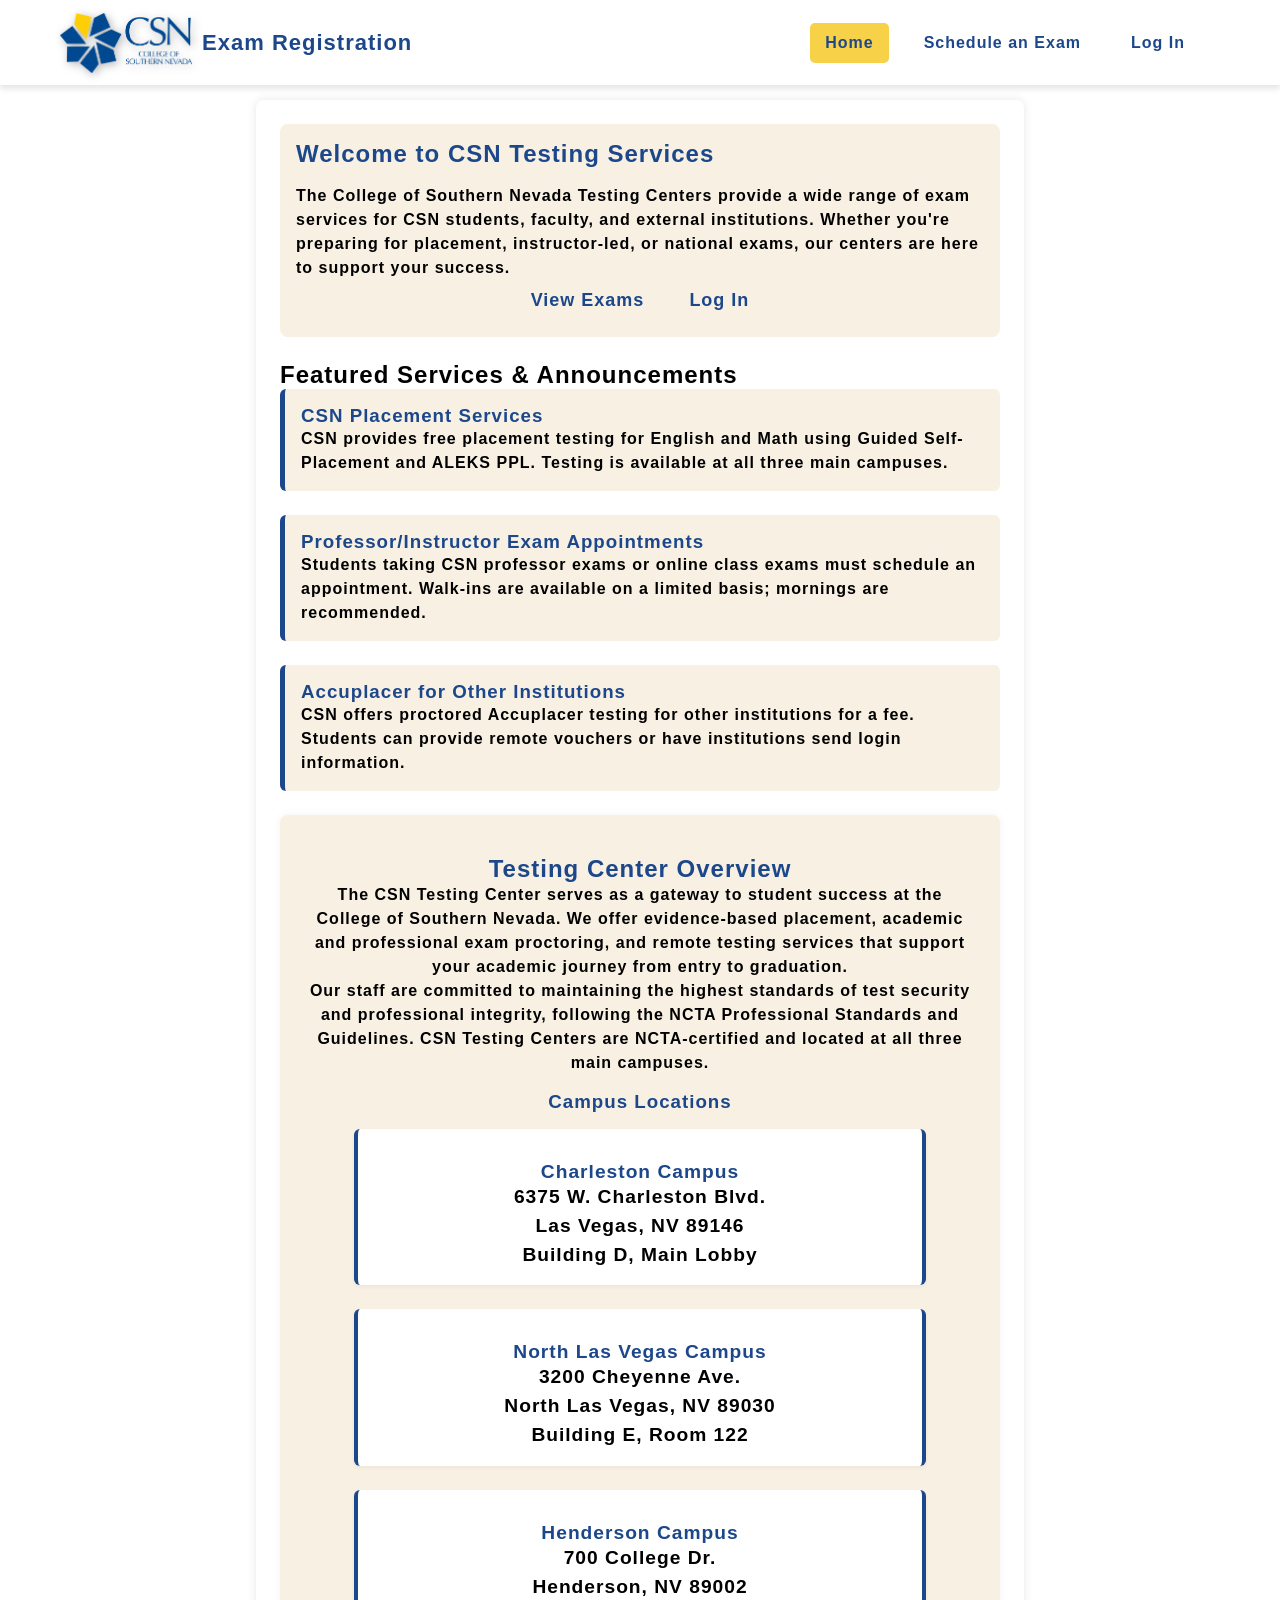
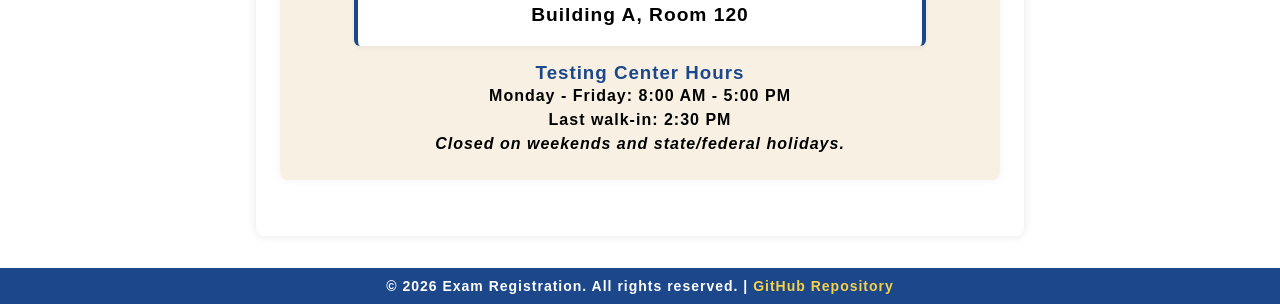
<file: docs/index.html>
<!DOCTYPE html>
<html lang="en">
<head>
    <meta charset="UTF-8">
    <meta name="viewport" content="width=device-width, initial-scale=1.0">
    <meta name="description" content="Find testing services and manage exam appointments.">
    <title>Exam Registration | Home</title>
    <link rel="icon" type="image/png" href="images/LOGO.png">
    <link rel="stylesheet" href="css/base.css?v=5">
    <link rel="stylesheet" href="css/home.css?v=3">
    <script src="js/app.js?v=21" defer></script>
</head>
<body data-page="home">
    <a class="skip-link" href="#main-content">Skip to main content</a>

    <header>
        <nav aria-label="Primary navigation">
            <a class="logo" href="index.html" aria-label="Exam Registration home">
                <img src="images/logo_0_0.webp" alt="">
                <span>Exam Registration</span>
            </a>
            <button class="menu-toggle" type="button" aria-expanded="false" aria-controls="primary-menu">
                <span class="sr-only">Toggle navigation</span>
                <span aria-hidden="true">&#9776;</span>
            </button>
            <ul class="navbar" id="primary-menu"></ul>
        </nav>
    </header>

    <main id="main-content">
        <section class="box">
            <h1>Welcome to CSN Testing Services</h1>
            <p>
                The College of Southern Nevada Testing Centers provide a wide range of exam services for CSN students,
                faculty, and external institutions. Whether you're preparing for placement, instructor-led, or national
                exams, our centers are here to support your success.
            </p>
            <ul class="primary-actions" aria-label="Primary actions">
                <li><a href="exams.html" class="btn">View Exams</a></li>
                <li><a href="dashboard.html" class="btn">View My Exams</a></li>
            </ul>
        </section>

        <section id="news" aria-labelledby="features-heading">
            <h2 id="features-heading">Featured Services &amp; Announcements</h2>
            <article class="news-item">
                <h3>CSN Placement Services</h3>
                <p>
                    CSN provides free placement testing for English and Math using Guided Self-Placement and ALEKS PPL.
                    Testing is available at all three main campuses.
                </p>
            </article>
            <article class="news-item">
                <h3>Professor/Instructor Exam Appointments</h3>
                <p>
                    Students taking CSN professor exams or online class exams must schedule an appointment. Walk-ins are
                    available on a limited basis; mornings are recommended.
                </p>
            </article>
            <article class="news-item">
                <h3>Accuplacer for Other Institutions</h3>
                <p>
                    CSN offers proctored Accuplacer testing for other institutions for a fee. Students can provide remote
                    vouchers or have institutions send login information.
                </p>
            </article>
        </section>

        <section id="testing-center-info" aria-labelledby="overview-heading">
            <h2 id="overview-heading">Testing Center Overview</h2>
            <p>
                The CSN Testing Center serves as a gateway to student success at the College of Southern Nevada. We offer
                evidence-based placement, academic and professional exam proctoring, and remote testing services that
                support your academic journey from entry to graduation.
            </p>
            <p>
                Our staff are committed to maintaining the highest standards of test security and professional integrity,
                following the <strong>NCTA Professional Standards and Guidelines</strong>. CSN Testing Centers are
                NCTA-certified and located at all three main campuses.
            </p>
            <h3>Campus Locations</h3>
            <div class="campus-list">
                <article class="campus">
                    <h4>Charleston Campus</h4>
                    <p>6375 W. Charleston Blvd.<br>Las Vegas, NV 89146<br>Building D, Main Lobby</p>
                </article>
                <article class="campus">
                    <h4>North Las Vegas Campus</h4>
                    <p>3200 Cheyenne Ave.<br>North Las Vegas, NV 89030<br>Building E, Room 122</p>
                </article>
                <article class="campus">
                    <h4>Henderson Campus</h4>
                    <p>700 College Dr.<br>Henderson, NV 89002<br>Building A, Room 120</p>
                </article>
            </div>
            <h3>Testing Center Hours</h3>
            <p>
                <strong>Monday - Friday:</strong> 8:00 AM - 5:00 PM<br>
                <strong>Last walk-in:</strong> 2:30 PM<br>
                <em>Closed on weekends and state/federal holidays.</em>
            </p>
        </section>
    </main>

    <footer>
        <p>
            &copy; 2026 Exam Registration. All rights reserved. |
            <a href="https://github.com/Javicshz/CIT_260_CSN_Exam_Website" target="_blank" rel="noopener noreferrer">
                GitHub Repository
            </a>
        </p>
    </footer>
</body>
</html>
</file>
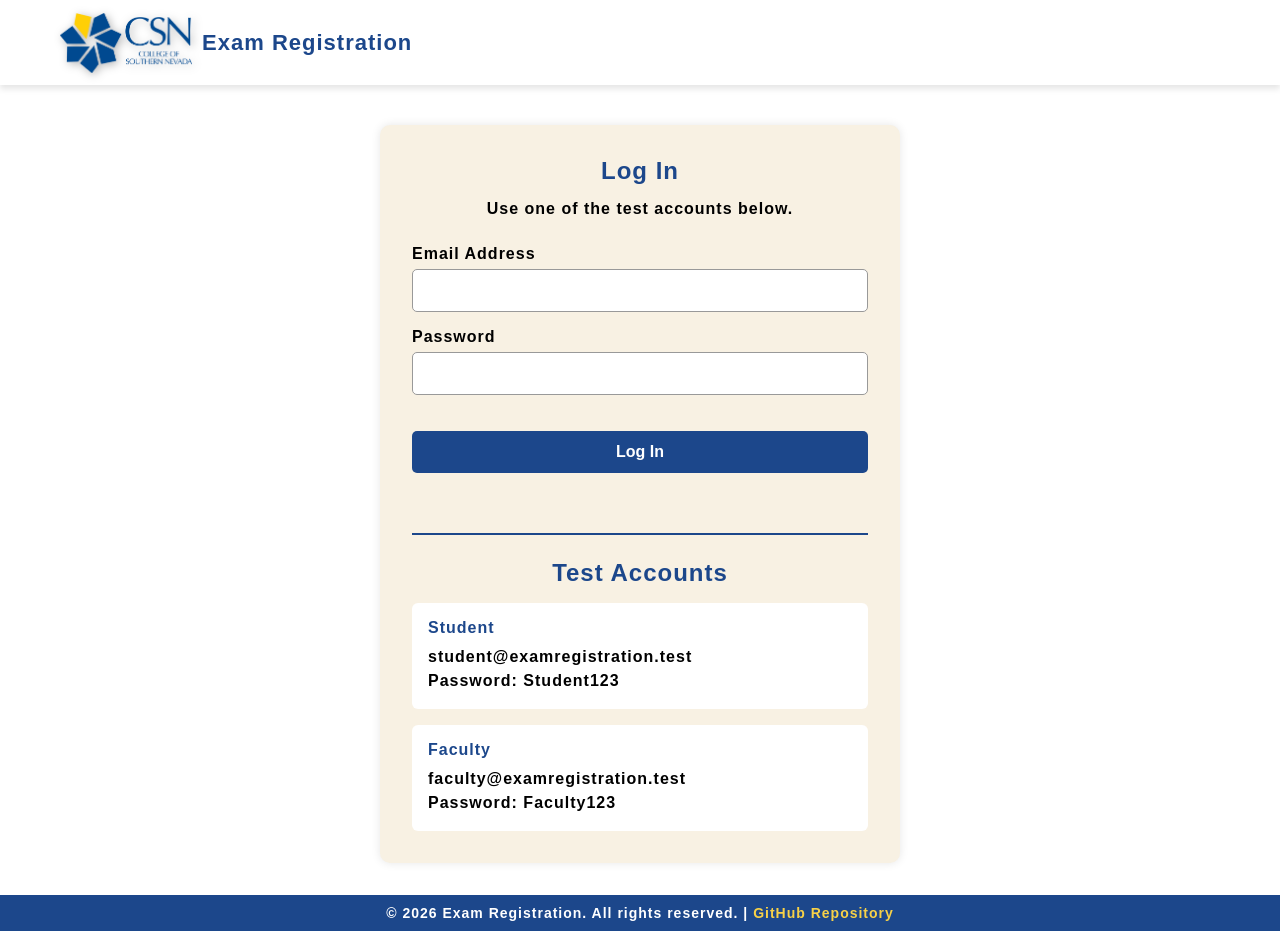
<file: docs/dashboard.html>
<!DOCTYPE html>
<html lang="en">
<head>
    <meta charset="UTF-8">
    <meta name="viewport" content="width=device-width, initial-scale=1.0">
    <meta name="description" content="Review your registered exams.">
    <title>Exam Registration | Student Dashboard</title>
    <link rel="icon" type="image/png" href="images/LOGO.png">
    <link rel="stylesheet" href="css/base.css?v=5">
    <link rel="stylesheet" href="css/viewExams.css?v=4">
    <script src="data/exams.js?v=2" defer></script>
    <script src="js/app.js?v=21" defer></script>
</head>
<body data-page="dashboard">
    <a class="skip-link" href="#main-content">Skip to main content</a>

    <header>
        <nav aria-label="Primary navigation">
            <a class="logo" href="index.html" aria-label="Exam Registration home">
                <img src="images/logo_0_0.webp" alt="">
                <span>Exam Registration</span>
            </a>
            <button class="menu-toggle" type="button" aria-expanded="false" aria-controls="primary-menu">
                <span class="sr-only">Toggle navigation</span>
                <span aria-hidden="true">&#9776;</span>
            </button>
            <ul class="navbar" id="primary-menu"></ul>
        </nav>
    </header>

    <main id="main-content">
        <section class="report-box" aria-labelledby="dashboard-heading">
            <h1 id="dashboard-heading">Your Registered Exams</h1>

            <p id="dashboard-message" role="status" aria-live="polite"></p>

            <div class="exam-report-table-wrapper" id="registration-table-wrapper">
                <table class="exam-report-table">
                    <caption class="sr-only">Your exam registrations</caption>
                    <thead>
                        <tr>
                            <th scope="col">Exam</th>
                            <th scope="col">Type</th>
                            <th scope="col">Date</th>
                            <th scope="col">Time</th>
                            <th scope="col">Location</th>
                            <th scope="col">Instructor</th>
                            <th scope="col">Action</th>
                        </tr>
                    </thead>
                    <tbody id="registration-list"></tbody>
                </table>
            </div>

            <p id="empty-dashboard" aria-live="polite">
                You are not currently registered for any exams.
            </p>
        </section>
    </main>

    <footer>
        <p>
            &copy; 2026 Exam Registration. All rights reserved. |
            <a href="https://github.com/Javicshz/CIT_260_CSN_Exam_Website" target="_blank" rel="noopener noreferrer">
                GitHub Repository
            </a>
        </p>
    </footer>
</body>
</html>
</file>
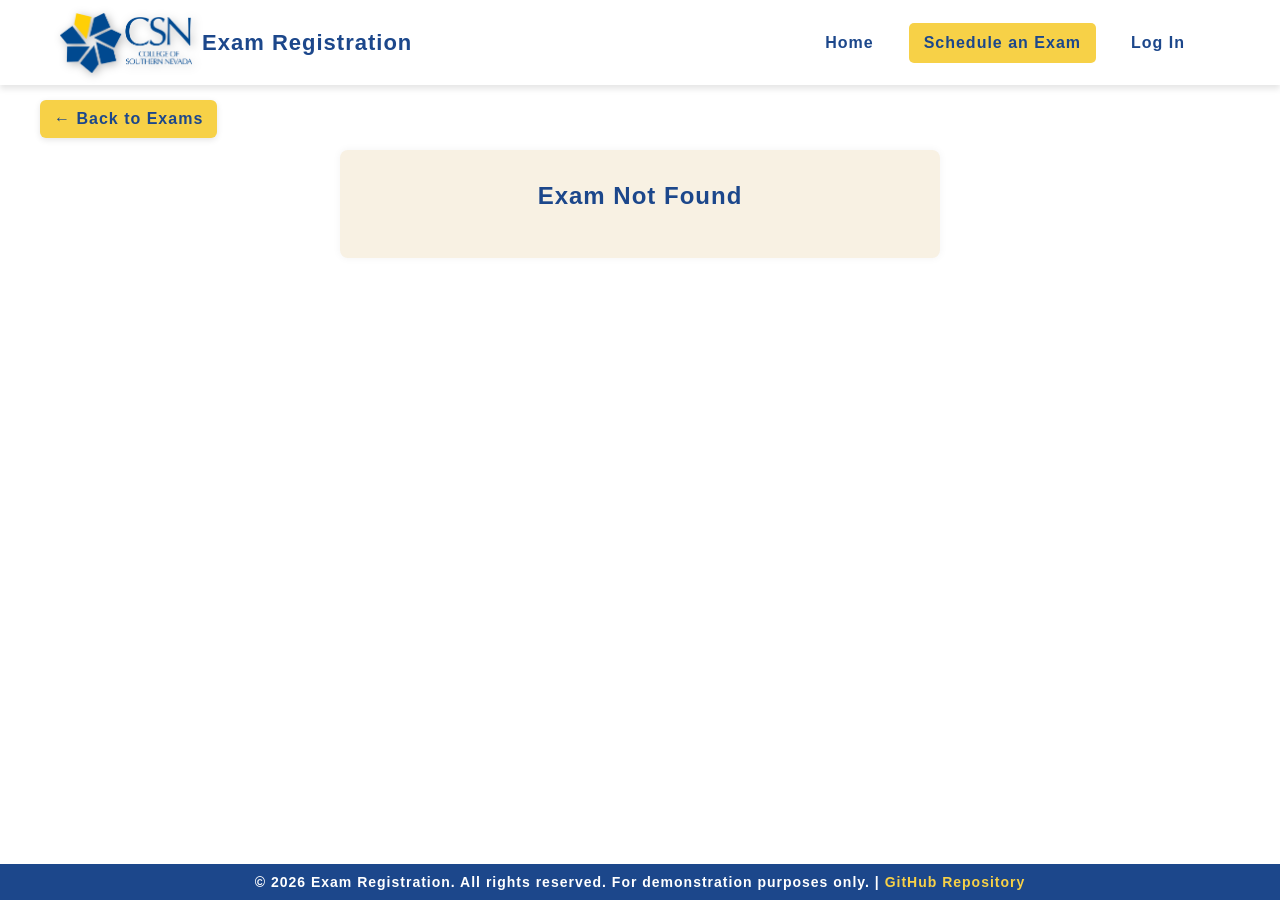
<file: docs/exam-details.html>
<!DOCTYPE html>
<html lang="en">
<head>
    <meta charset="UTF-8">
    <meta name="viewport" content="width=device-width, initial-scale=1.0">
    <meta name="description" content="Review exam details and select an appointment time.">
    <title>Exam Registration | Exam Details</title>
    <link rel="icon" type="image/png" href="images/LOGO.png">
    <link rel="stylesheet" href="css/base.css?v=5">
    <link rel="stylesheet" href="css/exam_detail.css?v=3">
    <script src="data/exams.js?v=2" defer></script>
    <script src="js/app.js?v=21" defer></script>
</head>
<body data-page="exam-details">
    <a class="skip-link" href="#main-content">Skip to main content</a>

    <header>
        <nav aria-label="Primary navigation">
            <a class="logo" href="index.html" aria-label="Exam Registration home">
                <img src="images/logo_0_0.webp" alt="">
                <span>Exam Registration</span>
            </a>
            <button class="menu-toggle" type="button" aria-expanded="false" aria-controls="primary-menu">
                <span class="sr-only">Toggle navigation</span>
                <span aria-hidden="true">&#9776;</span>
            </button>
            <ul class="navbar" id="primary-menu"></ul>
        </nav>
    </header>

    <main id="main-content">
        <a href="exams.html" class="back-button">&#8592; Back to Exams</a>

        <article class="container" aria-labelledby="exam-name">
            <h1 id="exam-name">Exam Details</h1>
            <dl class="exam-details-list">
                <div><dt>Teacher</dt><dd id="exam-instructor"></dd></div>
                <div><dt>Location</dt><dd id="exam-location"></dd></div>
                <div><dt>Room</dt><dd id="exam-room"></dd></div>
                <div><dt>Type</dt><dd id="exam-type"></dd></div>
                <div><dt>Capacity</dt><dd id="exam-capacity"></dd></div>
            </dl>

            <form id="registration-form">
                <h2>Register for This Exam</h2>
                <div class="form-group">
                    <label for="selected-date">Select a Date</label>
                    <input type="date" id="selected-date" name="selectedDate" required>
                </div>
                <div class="form-group">
                    <label for="selected-time">Select a Time</label>
                    <select id="selected-time" name="selectedTime" required>
                        <option value="">Choose a time</option>
                    </select>
                </div>
                <button type="submit" class="btn">Register for This Exam</button>
                <p id="registration-message" role="status" aria-live="polite"></p>
            </form>
        </article>
    </main>

    <footer>
        <p>
            &copy; 2026 Exam Registration. All rights reserved. For demonstration purposes only. |
            <a href="https://github.com/Javicshz/CIT_260_CSN_Exam_Website" target="_blank" rel="noopener noreferrer">
                GitHub Repository
            </a>
        </p>
    </footer>
</body>
</html>
</file>
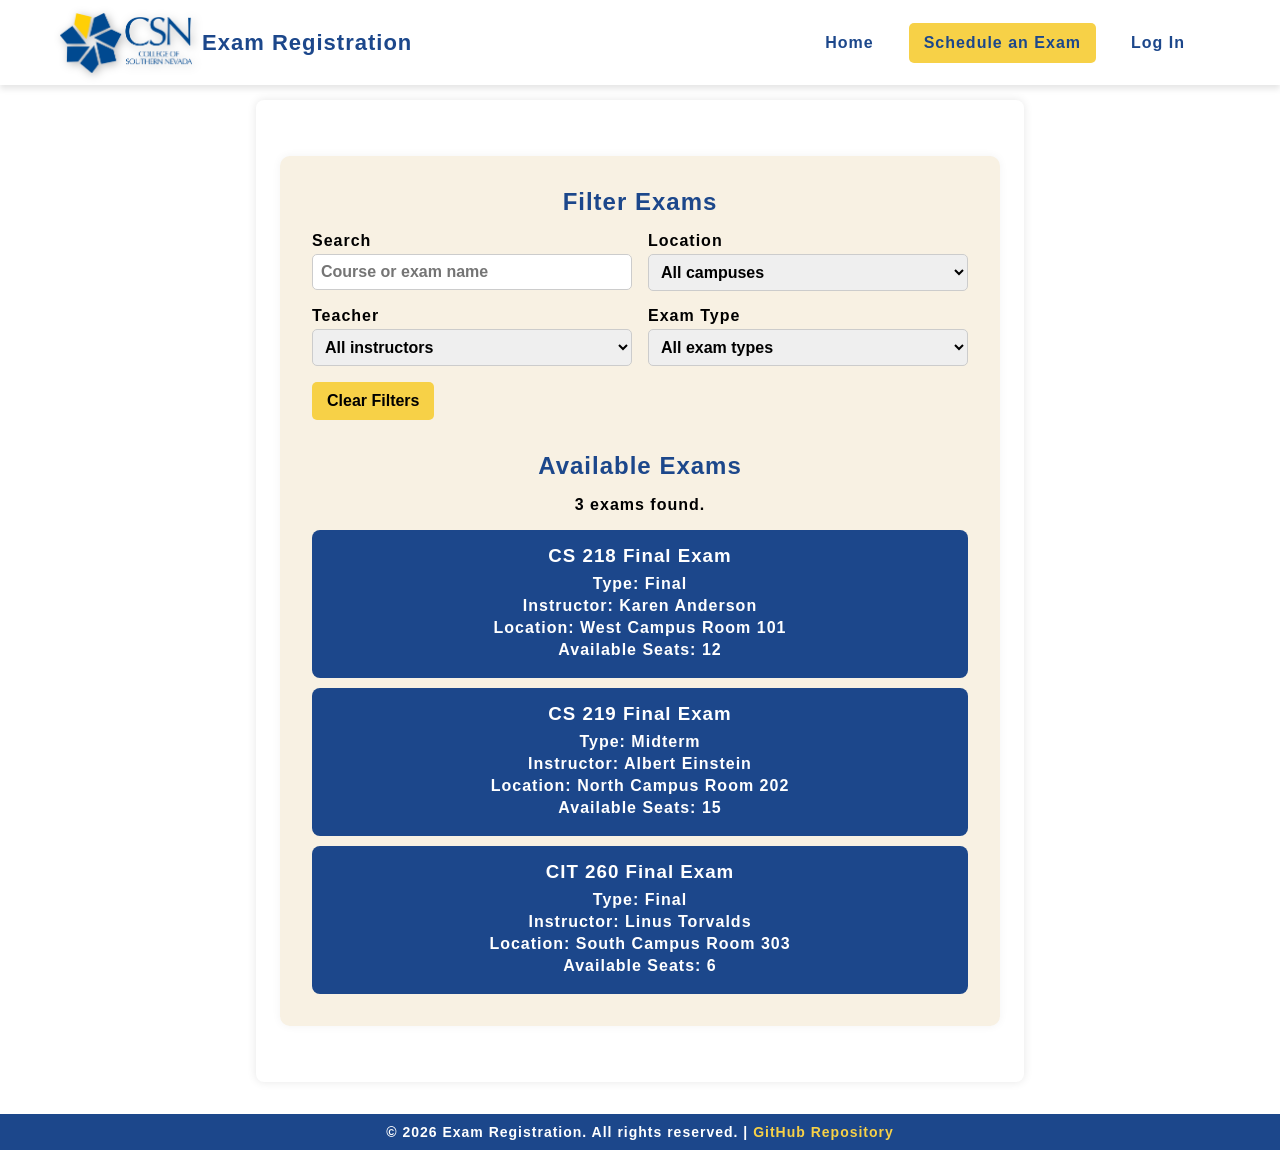
<file: docs/exams.html>
<!DOCTYPE html>
<html lang="en">
<head>
    <meta charset="UTF-8">
    <meta name="viewport" content="width=device-width, initial-scale=1.0">
    <meta name="description" content="Browse and filter available exam appointments.">
    <title>Exam Registration | Find Exams</title>
    <link rel="icon" type="image/png" href="images/LOGO.png">
    <link rel="stylesheet" href="css/base.css?v=5">
    <link rel="stylesheet" href="css/filter.css?v=4">
    <script src="data/exams.js?v=2" defer></script>
    <script src="js/app.js?v=21" defer></script>
</head>
<body data-page="exams">
    <a class="skip-link" href="#main-content">Skip to main content</a>

    <header>
        <nav aria-label="Primary navigation">
            <a class="logo" href="index.html" aria-label="Exam Registration home">
                <img src="images/logo_0_0.webp" alt="">
                <span>Exam Registration</span>
            </a>
            <button class="menu-toggle" type="button" aria-expanded="false" aria-controls="primary-menu">
                <span class="sr-only">Toggle navigation</span>
                <span aria-hidden="true">&#9776;</span>
            </button>
            <ul class="navbar" id="primary-menu"></ul>
        </nav>
    </header>

    <main id="main-content">
        <section class="report-box" aria-labelledby="exam-search-heading">
            <h1 id="exam-search-heading">Filter Exams</h1>
            <form id="exam-filters" class="filter-form">
                <div class="form-group">
                    <label for="exam-search">Search</label>
                    <input id="exam-search" name="search" type="search" placeholder="Course or exam name">
                </div>
                <div class="form-group">
                    <label for="location-filter">Location</label>
                    <select id="location-filter" name="location">
                        <option value="">All campuses</option>
                    </select>
                </div>
                <div class="form-group">
                    <label for="instructor-filter">Teacher</label>
                    <select id="instructor-filter" name="instructor">
                        <option value="">All instructors</option>
                    </select>
                </div>
                <div class="form-group">
                    <label for="type-filter">Exam Type</label>
                    <select id="type-filter" name="type">
                        <option value="">All exam types</option>
                    </select>
                </div>
                <div class="form-group">
                    <button class="btn btn-filter" type="reset">Clear Filters</button>
                </div>
            </form>

            <div class="results-heading">
                <h2>Available Exams</h2>
                <p id="results-count" aria-live="polite"></p>
            </div>
            <div id="exam-list" class="exam-report-table-wrapper" aria-live="polite"></div>
            <p id="no-exams-message" hidden>No exams match the selected filters.</p>
        </section>
    </main>

    <footer>
        <p>
            &copy; 2026 Exam Registration. All rights reserved. |
            <a href="https://github.com/Javicshz/CIT_260_CSN_Exam_Website" target="_blank" rel="noopener noreferrer">
                GitHub Repository
            </a>
        </p>
    </footer>
</body>
</html>
</file>
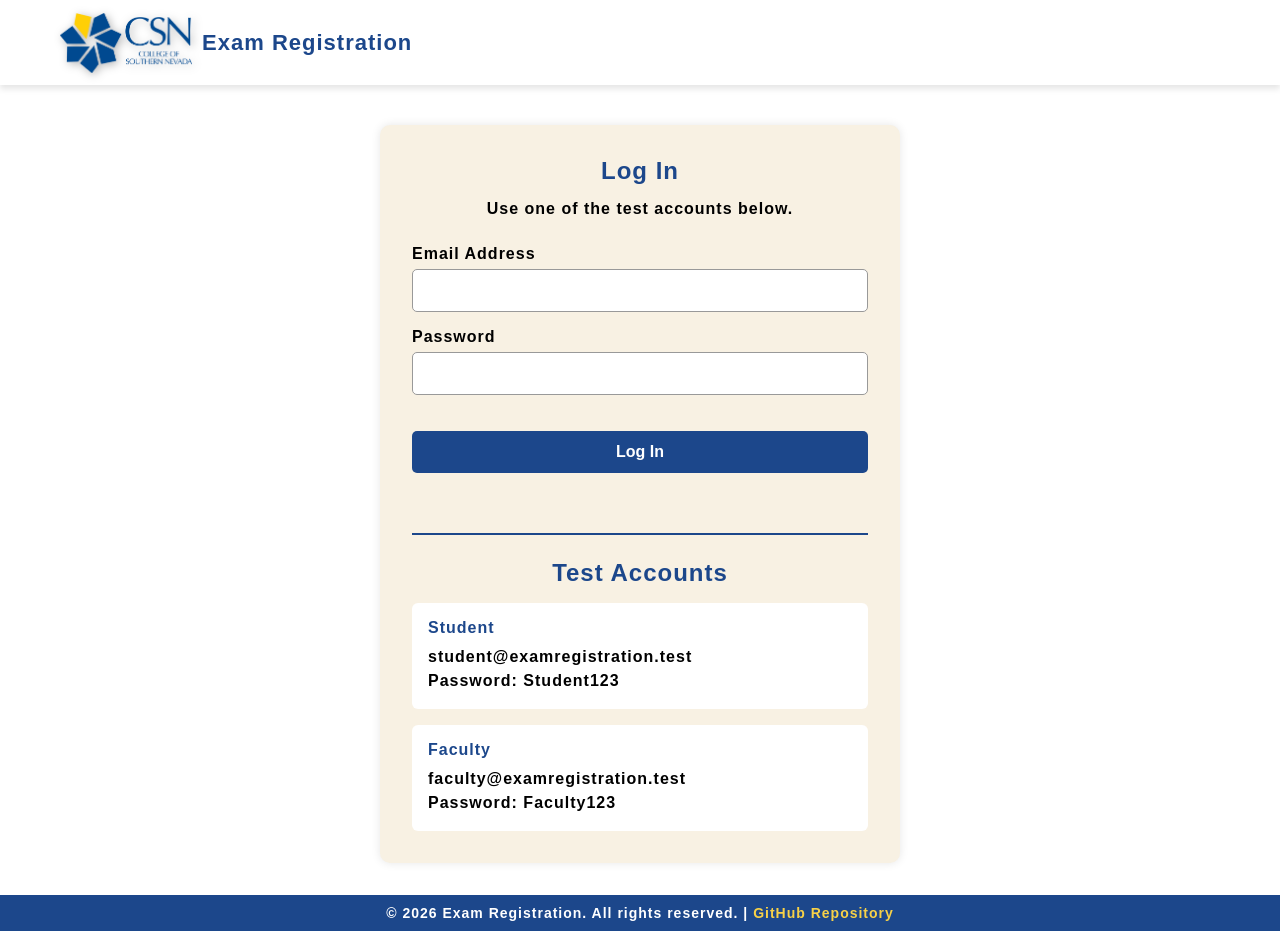
<file: docs/faculty-report.html>
<!DOCTYPE html>
<html lang="en">
<head>
    <meta charset="UTF-8">
    <meta name="viewport" content="width=device-width, initial-scale=1.0">
    <meta name="description" content="View and filter the faculty exam report.">
    <title>Exam Registration | Faculty Report</title>
    <link rel="icon" type="image/png" href="images/LOGO.png">
    <link rel="stylesheet" href="css/base.css?v=5">
    <link rel="stylesheet" href="css/examReport.css?v=5">
    <script src="data/exams.js?v=2" defer></script>
    <script src="js/app.js?v=21" defer></script>
</head>
<body data-page="faculty-report">
    <a class="skip-link" href="#main-content">Skip to main content</a>

    <header>
        <nav aria-label="Primary navigation">
            <a class="logo" href="index.html" aria-label="Exam Registration home">
                <img src="images/logo_0_0.webp" alt="">
                <span>Exam Registration</span>
            </a>
            <button class="menu-toggle" type="button" aria-expanded="false" aria-controls="primary-menu">
                <span class="sr-only">Toggle navigation</span>
                <span aria-hidden="true">&#9776;</span>
            </button>
            <ul class="navbar" id="primary-menu"></ul>
        </nav>
    </header>

    <main id="main-content">
        <section class="report-box" aria-labelledby="report-heading">
            <h1 id="report-heading">Registered Exam Report</h1>
            <form id="report-filters" class="filter-form">
                <div class="form-group">
                    <label for="start-date">Start date</label>
                    <input type="date" id="start-date" name="startDate">
                </div>
                <div class="form-group">
                    <label for="end-date">End date</label>
                    <input type="date" id="end-date" name="endDate">
                </div>
                <div class="form-group">
                    <label for="report-exam-type">Exam Type</label>
                    <select id="report-exam-type" name="examType">
                        <option value="">All exam types</option>
                        <option value="quiz">Quiz</option>
                        <option value="midterm">Midterm</option>
                        <option value="final">Final</option>
                    </select>
                </div>
                <div class="form-group">
                    <button class="btn btn-filter" type="reset">Clear Filters</button>
                    <button class="btn print-btn" type="button" id="print-report">
                        Print All Registrations
                    </button>
                </div>
            </form>

            <p id="report-summary" aria-live="polite"></p>
            <p id="print-generated" class="print-generated"></p>
            <div class="exam-report-table-wrapper">
                <table class="exam-report-table">
                    <caption class="sr-only">Exam registration report</caption>
                    <thead>
                        <tr>
                            <th scope="col">Student Name</th>
                            <th scope="col">Exam</th>
                            <th scope="col">Type</th>
                            <th scope="col">Date</th>
                            <th scope="col">Time</th>
                            <th scope="col">Location</th>
                            <th scope="col">Proctor</th>
                        </tr>
                    </thead>
                    <tbody id="report-list"></tbody>
                </table>
            </div>
        </section>
    </main>

    <footer>
        <p>
            &copy; 2026 Exam Registration. All rights reserved. |
            <a href="https://github.com/Javicshz/CIT_260_CSN_Exam_Website" target="_blank" rel="noopener noreferrer">
                GitHub Repository
            </a>
        </p>
    </footer>
</body>
</html>
</file>
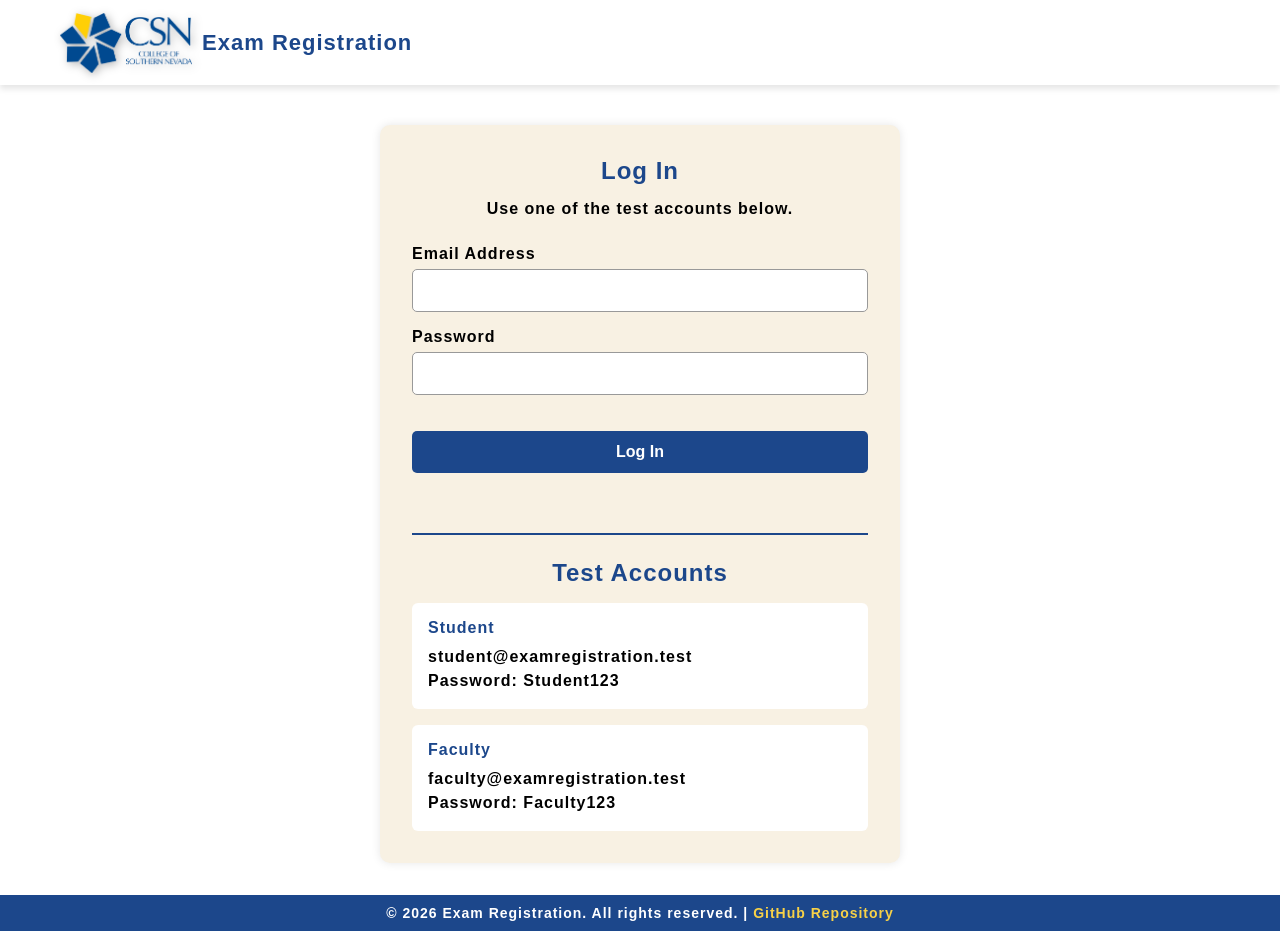
<file: docs/login.html>
<!DOCTYPE html>
<html lang="en">
<head>
    <meta charset="UTF-8">
    <meta name="viewport" content="width=device-width, initial-scale=1.0">
    <meta name="description" content="Sign in to the exam registration website.">
    <title>Exam Registration | Log In</title>
    <link rel="icon" type="image/png" href="images/LOGO.png">
    <link rel="stylesheet" href="css/base.css?v=5">
    <link rel="stylesheet" href="css/login.css?v=3">
    <script src="js/app.js?v=21" defer></script>
</head>
<body data-page="login">
    <a class="skip-link" href="#main-content">Skip to main content</a>

    <header>
        <nav aria-label="Primary navigation">
            <a class="logo" href="index.html" aria-label="Exam Registration home">
                <img src="images/logo_0_0.webp" alt="">
                <span>Exam Registration</span>
            </a>
        </nav>
    </header>

    <main id="main-content" class="login-main">
        <section class="login-card" aria-labelledby="login-heading">
            <h1 id="login-heading">Log In</h1>
            <p>Use one of the test accounts below.</p>

            <form id="login-form">
                <div class="form-group">
                    <label for="email">Email Address</label>
                    <input
                        type="email"
                        id="email"
                        name="email"
                        autocomplete="username"
                        required
                    >
                </div>

                <div class="form-group">
                    <label for="password">Password</label>
                    <input
                        type="password"
                        id="password"
                        name="password"
                        autocomplete="current-password"
                        required
                    >
                </div>

                <button type="submit" class="btn">Log In</button>
                <p id="login-message" role="status" aria-live="polite"></p>
            </form>

            <section class="test-accounts" aria-labelledby="accounts-heading">
                <h2 id="accounts-heading">Test Accounts</h2>
                <dl>
                    <div>
                        <dt>Student</dt>
                        <dd>student@examregistration.test</dd>
                        <dd>Password: Student123</dd>
                    </div>
                    <div>
                        <dt>Faculty</dt>
                        <dd>faculty@examregistration.test</dd>
                        <dd>Password: Faculty123</dd>
                    </div>
                </dl>
            </section>
        </section>
    </main>

    <footer>
        <p>
            &copy; 2026 Exam Registration. All rights reserved. |
            <a href="https://github.com/Javicshz/CIT_260_CSN_Exam_Website" target="_blank" rel="noopener noreferrer">
                GitHub Repository
            </a>
        </p>
    </footer>
</body>
</html>
</file>
<file: docs/css/base.css>
:root {
    --csn-blue: #1c478b;
    --csn-yellow: #f7d147;
    --csn-beige: #f8f1e3;
    --csn-white: #fff;
}

* {
    box-sizing: border-box;
    margin: 0;
    padding: 0;
}

html {
    min-height: 100%;
}

body {
    display: flex;
    min-height: 100vh;
    flex-direction: column;
    background-color: var(--csn-white);
    font-family: Montserrat, Arial, sans-serif;
    font-weight: bold;
    letter-spacing: 1px;
}

a {
    color: var(--csn-blue);
}

button,
input,
select {
    font: inherit;
}

:focus-visible {
    outline: 3px solid var(--csn-yellow);
    outline-offset: 3px;
}

.skip-link {
    position: fixed;
    top: 0;
    left: 1rem;
    z-index: 2000;
    padding: 0.75rem 1rem;
    background-color: var(--csn-yellow);
    color: #000;
    transform: translateY(-120%);
}

.skip-link:focus {
    transform: translateY(0);
}

.sr-only {
    position: absolute;
    width: 1px;
    height: 1px;
    padding: 0;
    margin: -1px;
    overflow: hidden;
    clip: rect(0, 0, 0, 0);
    white-space: nowrap;
    border: 0;
}

header {
    position: fixed;
    top: 0;
    left: 0;
    z-index: 1000;
    display: flex;
    width: 100%;
    height: 85px;
    align-items: center;
    padding: 0 30px;
    background-color: var(--csn-white);
    box-shadow: 0 4px 6px rgba(0, 0, 0, 0.1);
}

nav {
    display: flex;
    width: 100%;
    align-items: center;
    padding: 20px 30px;
}

.logo {
    display: flex;
    align-items: center;
    gap: 10px;
    color: var(--csn-blue);
    font-size: 22px;
    text-decoration: none;
    white-space: nowrap;
}

.logo img {
    width: auto;
    height: 60px;
    flex-shrink: 0;
    filter: drop-shadow(2px 2px 5px rgba(0, 0, 0, 0.3));
}

.navbar {
    display: flex;
    flex-grow: 1;
    justify-content: flex-end;
    gap: 20px;
    margin-left: auto;
    padding: 20px;
    list-style: none;
}

.navbar li {
    display: flex;
    align-items: center;
}

.navbar a,
.nav-button {
    display: flex;
    min-height: 40px;
    align-items: center;
    padding: 10px 15px;
    color: var(--csn-blue);
    font-size: 16px;
    line-height: 1.2;
    white-space: nowrap;
}

.navbar a {
    text-decoration: none;
}

.navbar a:hover,
.navbar a[aria-current="page"],
.nav-button:hover,
.nav-button:focus-visible {
    border-radius: 5px;
    background-color: var(--csn-yellow);
}

.nav-button {
    border: 0;
    border-radius: 5px;
    background: transparent;
    cursor: pointer;
}

.menu-toggle {
    display: none;
    margin-left: auto;
    padding: 0.5rem;
    border: 0;
    background: transparent;
    color: var(--csn-blue);
    font-size: 1.75rem;
    cursor: pointer;
}

footer {
    z-index: 1000;
    margin-top: auto;
    padding: 10px;
    background-color: var(--csn-blue);
    color: var(--csn-white);
    font-size: 14px;
    text-align: center;
}

footer a {
    color: var(--csn-yellow);
    text-decoration: none;
}

footer a:hover {
    text-decoration: underline;
}

@media screen and (max-width: 768px) {
    header {
        padding: 0;
    }

    nav {
        padding: 12px 20px;
    }

    .logo {
        gap: 6px;
        font-size: 17px;
    }

    .logo img {
        height: 48px;
    }

    .navbar {
        position: absolute;
        top: 85px;
        right: 0;
        display: none;
        width: min(100%, 320px);
        flex-direction: column;
        gap: 0.25rem;
        margin: 0;
        padding: 1rem;
        background-color: var(--csn-white);
        box-shadow: 0 6px 10px rgba(0, 0, 0, 0.15);
    }

    .navbar.is-open {
        display: flex;
    }

    .navbar li,
    .navbar a,
    .nav-button {
        width: 100%;
    }

    .navbar a,
    .nav-button {
        justify-content: center;
        padding: 12px;
    }

    .menu-toggle {
        display: block;
        flex-shrink: 0;
    }
}
</file>
<file: docs/css/home.css>
main {
    flex: 1;
    width: 60%;
    margin: 100px auto 2rem;
    padding: 1.5rem;
    border-radius: 8px;
    background-color: var(--csn-white);
    box-shadow: 0 0 10px rgba(0, 0, 0, 0.1);
}

.box {
    padding: 1rem;
    margin-bottom: 1.5rem;
    border-radius: 8px;
    background-color: var(--csn-beige);
}

.box h1 {
    margin-bottom: 1rem;
    color: var(--csn-blue);
}

.box p,
.news-item p,
#testing-center-info p {
    line-height: 1.5;
}

.primary-actions {
    display: flex;
    justify-content: center;
    gap: 15px;
    padding: 10px 0;
    font-size: 18px;
    list-style: none;
}

.primary-actions a {
    padding: 10px 15px;
    border-radius: 5px;
    color: var(--csn-blue);
    text-decoration: none;
}

.primary-actions a:hover,
.primary-actions a:focus-visible {
    background-color: var(--csn-yellow);
}

.news-item {
    padding: 1rem;
    margin-bottom: 1.5rem;
    border-left: 5px solid var(--csn-blue);
    border-radius: 6px;
    background-color: var(--csn-beige);
}

.news-item h3 {
    color: var(--csn-blue);
}

#testing-center-info {
    padding: 1.5rem;
    margin-bottom: 2rem;
    border-radius: 8px;
    background-color: var(--csn-beige);
    box-shadow: 0 0 10px rgba(0, 0, 0, 0.05);
    text-align: center;
}

#testing-center-info h2,
#testing-center-info h3,
#testing-center-info h4 {
    margin-top: 1rem;
    color: var(--csn-blue);
}

.campus-list {
    display: flex;
    max-width: 85%;
    flex-direction: column;
    gap: 1.5rem;
    margin: 1rem auto;
    font-size: 1.2rem;
}

.campus {
    width: 100%;
    padding: 1rem;
    border-right: 4px solid var(--csn-blue);
    border-left: 4px solid var(--csn-blue);
    border-radius: 6px;
    background-color: var(--csn-white);
    box-shadow: 0 2px 4px rgba(0, 0, 0, 0.05);
}

@media screen and (max-width: 768px) {
    main {
        width: 90%;
        margin-top: 100px;
        padding: 1rem;
    }
}
</file>
<file: docs/css/viewExams.css>
main {
    flex: 1;
    width: 95%;
    padding: 2rem;
    margin: 100px auto 2rem;
    border-radius: 8px;
    background-color: var(--csn-white);
    box-shadow: 0 0 10px rgba(0, 0, 0, 0.1);
}

.report-box {
    max-width: 1000px;
    padding: 2rem;
    margin: 0 auto;
    border-radius: 10px;
    background-color: var(--csn-beige);
    box-shadow: 0 0 10px rgba(0, 0, 0, 0.05);
}

.report-box h1 {
    margin-bottom: 1.5rem;
    color: var(--csn-blue);
    text-align: center;
}

.exam-report-table-wrapper {
    width: 100%;
    overflow-x: auto;
}

.exam-report-table {
    width: 100%;
    border-collapse: collapse;
    border-radius: 8px;
    background-color: var(--csn-white);
    box-shadow: 0 0 8px rgba(0, 0, 0, 0.05);
    font-size: 0.95rem;
    overflow: hidden;
}

.exam-report-table th,
.exam-report-table td {
    padding: 12px 16px;
    border: 1px solid #ddd;
    text-align: left;
}

.exam-report-table th {
    background-color: var(--csn-blue);
    color: var(--csn-white);
}

.exam-report-table td {
    background-color: #fdfdfd;
}

.action-cell {
    text-align: center;
}

.action-cell .btn {
    padding: 6px 12px;
    border: 0;
    border-radius: 4px;
    background-color: var(--csn-yellow);
    color: #000;
    cursor: pointer;
}

.action-cell .btn:hover,
.action-cell .btn:focus-visible {
    background-color: #d93025;
    color: var(--csn-white);
}

#dashboard-message {
    min-height: 1.5rem;
    margin-bottom: 1rem;
    color: var(--csn-blue);
    text-align: center;
}

@media screen and (max-width: 768px) {
    main {
        width: 95%;
        padding: 1rem;
    }

    .report-box {
        padding: 1rem;
    }

    .exam-report-table th,
    .exam-report-table td {
        padding: 10px;
        font-size: 0.85rem;
    }
}
</file>
<file: docs/css/exam_detail.css>
.back-button {
    position: absolute;
    top: 100px;
    left: 40px;
    z-index: 999;
    padding: 10px 14px;
    border-radius: 6px;
    background-color: var(--csn-yellow);
    color: var(--csn-blue);
    box-shadow: 0 2px 6px rgba(0, 0, 0, 0.1);
    text-decoration: none;
}

.back-button:hover,
.back-button:focus-visible {
    background-color: #e2bd3f;
    text-decoration: underline;
}

.container {
    max-width: 600px;
    padding: 2rem;
    margin: 150px auto 2rem;
    border-radius: 8px;
    background-color: var(--csn-beige);
    box-shadow: 0 0 8px rgba(0, 0, 0, 0.05);
    text-align: center;
}

.container h1 {
    margin-bottom: 1rem;
    color: var(--csn-blue);
}

.exam-details-list {
    margin: 1.5rem 0;
}

.exam-details-list div {
    display: grid;
    grid-template-columns: 1fr 1fr;
    gap: 1rem;
    padding: 0.6rem 0;
    border-bottom: 1px solid #ccc;
    text-align: left;
}

.exam-details-list dt {
    color: var(--csn-blue);
}

#registration-form {
    margin-top: 2rem;
}

#registration-form .form-group {
    margin: 1rem 0;
    text-align: left;
}

#registration-form label,
#registration-form input,
#registration-form select {
    display: block;
    width: 100%;
}

#registration-form input,
#registration-form select {
    padding: 0.6rem;
    margin-top: 0.4rem;
}

#registration-form .btn {
    padding: 10px 20px;
    margin-top: 1.5rem;
    border: 0;
    border-radius: 6px;
    background-color: var(--csn-blue);
    color: var(--csn-white);
    cursor: pointer;
}

#registration-form .btn:hover,
#registration-form .btn:focus-visible {
    background-color: #16376f;
}

#registration-message {
    min-height: 1.5rem;
    margin-top: 0.75rem;
}

@media screen and (max-width: 768px) {
    .back-button {
        left: 20px;
    }

    .container {
        margin: 160px 1rem 2rem;
    }
}
</file>
<file: docs/css/filter.css>
main {
    flex: 1;
    width: 60%;
    padding: 1.5rem;
    margin: 100px auto 2rem;
    border-radius: 8px;
    background-color: var(--csn-white);
    box-shadow: 0 0 10px rgba(0, 0, 0, 0.1);
}

.report-box {
    max-width: 800px;
    padding: 2rem;
    margin: 2rem auto;
    border-radius: 10px;
    background-color: var(--csn-beige);
    box-shadow: 0 0 10px rgba(0, 0, 0, 0.05);
}

.report-box h1,
.report-box h2 {
    margin-bottom: 1rem;
    color: var(--csn-blue);
    text-align: center;
}

.filter-form {
    display: flex;
    flex-wrap: wrap;
    justify-content: space-between;
    gap: 1rem;
    margin-bottom: 2rem;
}

.filter-form .form-group {
    min-width: 200px;
    flex: 1 1 45%;
}

.filter-form label {
    display: block;
    margin-bottom: 0.25rem;
}

.filter-form select,
.filter-form input {
    width: 100%;
    padding: 8px;
    border: 1px solid #ccc;
    border-radius: 5px;
}

.btn-filter {
    padding: 10px 15px;
    border: 0;
    border-radius: 5px;
    background-color: var(--csn-yellow);
    color: #000;
    cursor: pointer;
}

.btn-filter:hover,
.btn-filter:focus-visible {
    background-color: #e2bd3f;
}

.results-heading {
    margin-bottom: 1rem;
    text-align: center;
}

.exam-report-table-wrapper {
    display: flex;
    flex-direction: column;
    gap: 10px;
}

.exam-card {
    padding: 15px;
    border-radius: 8px;
    background-color: var(--csn-blue);
    color: var(--csn-white);
    font-size: 1rem;
    text-align: center;
    text-decoration: none;
}

.exam-card:hover,
.exam-card:focus-visible {
    background-color: #e2bd3f;
    color: #000;
}

.exam-card h3 {
    margin-bottom: 0.5rem;
}

.exam-card p {
    margin: 0.25rem 0;
}

@media screen and (max-width: 768px) {
    main {
        width: 90%;
        padding: 1rem;
    }

    .report-box {
        padding: 1rem;
    }

    .filter-form .form-group {
        min-width: 0;
        flex-basis: 100%;
    }
}
</file>
<file: docs/css/examReport.css>
main {
    flex: 1;
    width: 95%;
    padding: calc(85px + 1rem) 1.5rem 1.5rem;
    margin: 0 auto 2rem;
    border-radius: 8px;
    background-color: var(--csn-white);
    box-shadow: 0 0 10px rgba(0, 0, 0, 0.1);
}

.report-box {
    max-width: 1000px;
    padding: 2rem;
    margin: 2rem auto;
    border-radius: 10px;
    background-color: var(--csn-beige);
    box-shadow: 0 0 10px rgba(0, 0, 0, 0.05);
    text-align: center;
}

.filter-form {
    display: flex;
    flex-wrap: wrap;
    justify-content: center;
    align-items: flex-end;
    gap: 1rem;
    padding: 1rem;
    margin-bottom: 1.5rem;
}

.filter-form .form-group {
    display: flex;
    flex-direction: column;
}

.filter-form .form-group:last-child {
    flex-direction: row;
    align-items: center;
    gap: 0.75rem;
}

.filter-form label {
    margin-bottom: 0.3rem;
    color: var(--csn-blue);
}

.filter-form input,
.filter-form select {
    padding: 0.5rem;
    border: 1px solid #ccc;
    border-radius: 5px;
    font-size: 0.95rem;
}

.filter-form .btn {
    min-width: 130px;
    padding: 10px 15px;
    border: 0;
    border-radius: 5px;
    background-color: var(--csn-yellow);
    color: #000;
    cursor: pointer;
}

.filter-form .btn:hover,
.filter-form .btn:focus-visible {
    background-color: #e2bd3f;
}

.exam-report-table-wrapper {
    width: 100%;
    overflow-x: auto;
}

.exam-report-table {
    width: 100%;
    margin-top: 1.5rem;
    border: 1px solid #000;
    border-collapse: separate;
    border-spacing: 0;
    border-radius: 10px;
    background-color: var(--csn-blue);
    font-size: 0.95rem;
    overflow: hidden;
}

.exam-report-table th,
.exam-report-table td {
    padding: 12px 16px;
    border: 1px solid #000;
    text-align: left;
}

.exam-report-table th {
    background-color: var(--csn-blue);
    color: var(--csn-white);
}

.exam-report-table td {
    background-color: var(--csn-white);
    color: #000;
}

.print-generated {
    display: none;
}

@media screen and (max-width: 768px) {
    main {
        padding: calc(85px + 1rem) 1rem 1rem;
    }

    .report-box {
        padding: 1rem;
    }

    .filter-form .form-group:last-child {
        width: 100%;
        flex-wrap: wrap;
        justify-content: center;
    }
}

@media print {
    body {
        display: block;
        background: #fff;
        color: #000;
    }

    main,
    .report-box {
        display: block;
        width: 100%;
        max-width: none;
        padding: 0;
        margin: 0;
        background: #fff;
        box-shadow: none;
    }

    .exam-report-table-wrapper {
        overflow: visible;
    }

    .exam-report-table {
        border-collapse: collapse;
        margin-top: 1rem;
        background: #fff;
        font-size: 9pt;
    }

    .exam-report-table th,
    .exam-report-table td {
        padding: 5px;
        border: 1px solid #000;
        background: #fff;
        color: #000;
    }

    .exam-report-table th {
        background: #eee;
    }

    h1 {
        margin-bottom: 0.15in;
        font-size: 18pt;
        text-align: center;
    }

    #report-summary,
    .print-generated {
        display: block;
        margin-bottom: 0.1in;
        font-size: 10pt;
        text-align: center;
    }

    header,
    footer,
    .filter-form {
        display: none !important;
    }

    @page {
        margin: 0.75in;
    }
}
</file>
<file: docs/css/login.css>
.login-main {
    flex: 1;
    width: 100%;
    padding: 125px 1rem 2rem;
}

.login-card {
    max-width: 520px;
    padding: 2rem;
    margin: 0 auto;
    border-radius: 10px;
    background-color: var(--csn-beige);
    box-shadow: 0 0 10px rgba(0, 0, 0, 0.1);
}

.login-card h1,
.login-card h2 {
    color: var(--csn-blue);
    text-align: center;
}

.login-card > p {
    margin: 0.75rem 0 1.5rem;
    line-height: 1.5;
    text-align: center;
}

#login-form .form-group {
    margin-bottom: 1rem;
}

#login-form label,
#login-form input {
    display: block;
    width: 100%;
}

#login-form input {
    padding: 0.7rem;
    margin-top: 0.4rem;
    border: 1px solid #999;
    border-radius: 5px;
}

#login-form .btn {
    width: 100%;
    padding: 0.75rem;
    margin-top: 1.25rem;
    border: 0;
    border-radius: 5px;
    background-color: var(--csn-blue);
    color: var(--csn-white);
    cursor: pointer;
}

#login-form .btn:hover,
#login-form .btn:focus-visible {
    background-color: #16376f;
}

#login-message {
    min-height: 1.5rem;
    margin-top: 0.75rem;
    color: #8b0000;
    text-align: center;
}

.test-accounts {
    padding-top: 1.5rem;
    margin-top: 1.5rem;
    border-top: 2px solid var(--csn-blue);
}

.test-accounts dl {
    display: grid;
    gap: 1rem;
    margin-top: 1rem;
}

.test-accounts dl div {
    padding: 1rem;
    border-radius: 6px;
    background-color: var(--csn-white);
}

.test-accounts dt {
    margin-bottom: 0.5rem;
    color: var(--csn-blue);
}

.test-accounts dd {
    line-height: 1.5;
    overflow-wrap: anywhere;
}

@media screen and (max-width: 600px) {
    .login-card {
        padding: 1.25rem;
    }
}
</file>
